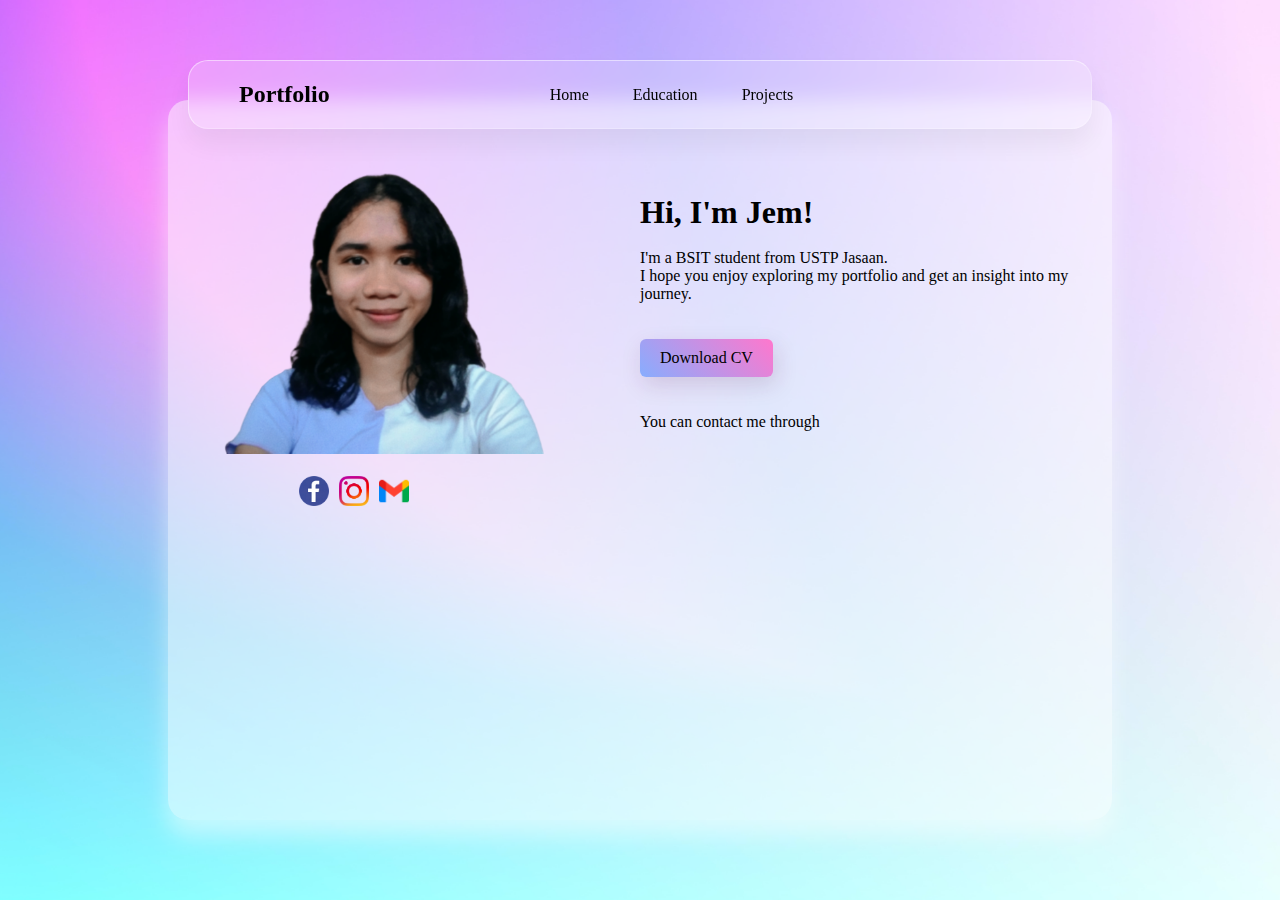
<file: B/index.html>
<!DOCTYPE html>
<html>
<head>
    <meta charset="UTF-8">
    <meta name="viewport" content="width=device-width, initial-scale=1.0">
    <meta http-equiv="X-UA-Compatible" content="ie=edge">
    <title>Portfolio</title>
    <link rel="stylesheet" href="style.css">
</head>
<body>

    <section class="home" id="home">
        <div class="container">
            <header>
                <h2>Portfolio</h2>
                <!-- <a href="#" class="logo">Portfolio</a> -->
                
                <nav>
                    <ul>
                        <li><a href="index.html">Home</a></li>
                        <!-- <li><a href="About.html">About</a></li> -->
                        <li><a href="ea.html">Education</a></li>
                        <li><a href="projects.html">Projects</a></li>
                    </ul>
                </nav>
            </header>
            <img src="img/pic.png" class="feature-img">

            <div class="content">
                <br><br><br>
                <h1>Hi, I'm Jem!</h1> <br>
                <p>I'm a BSIT student from USTP Jasaan. <br> I hope you enjoy exploring my portfolio and get an insight into my journey.</p> <br><br>
                
                <a href="file.pdf" target="_blank" class="btn">Download CV</a> 
                <br><br><br>
                <p>You can contact me through</p>
            </div>
            <div class="social">
                <a href="https://www.facebook.com/auxmelin/" target="_blank">
                    <img src="img/fb.png" class="social-img">
                </a>
                <a href="https://www.instagram.com/izthisjem/" target="_blank">
                    <img src="img/ig.png" class="social-img">
                </a>
                <a href="mailto:palacat.jemilin@gmail.com" target="_blank">
                    <img src="img/gm.png" class="social-img">
                </a>
            </div>
        </div>
    </section>

</body>
</html>
</file>
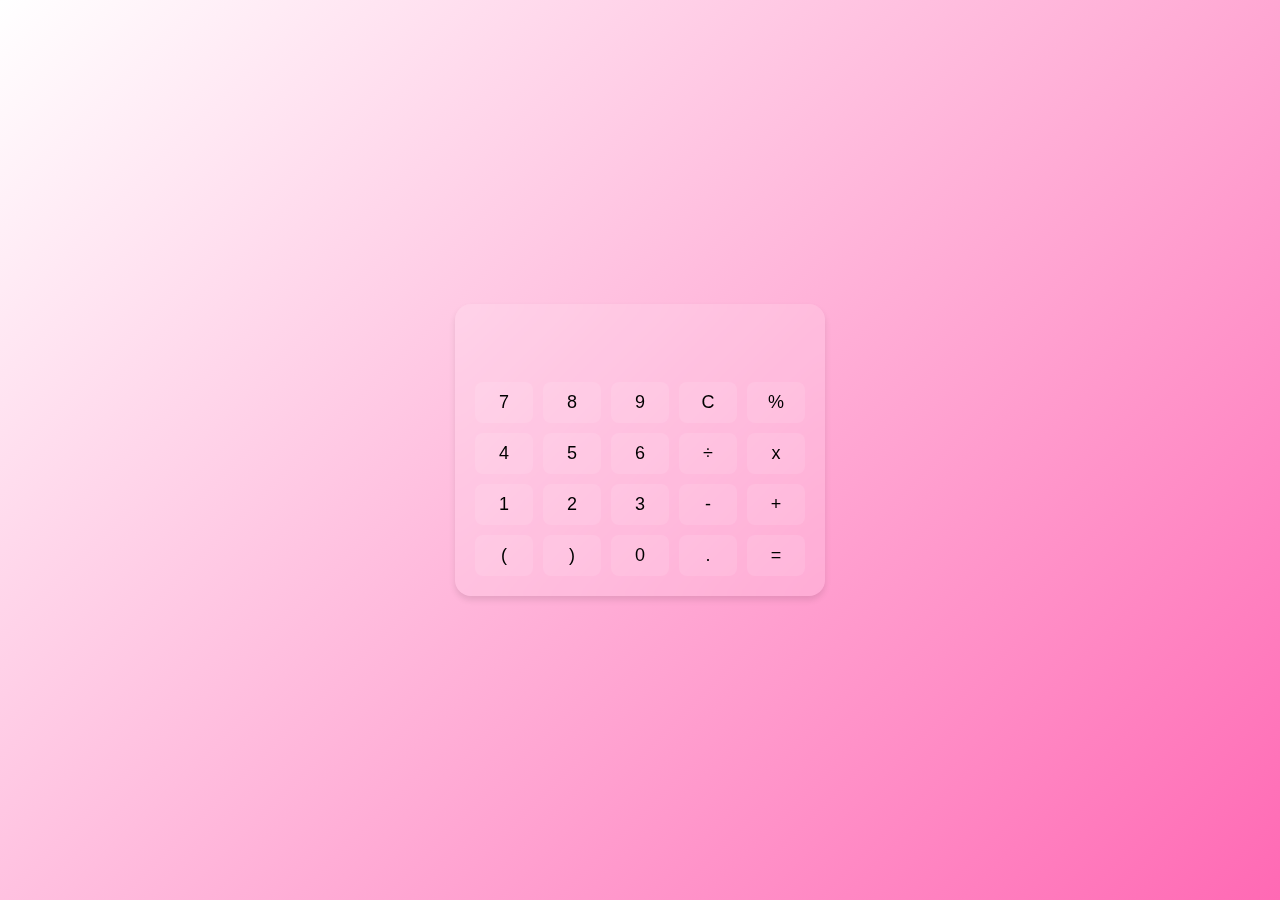
<file: B/calculator/index.html>
<!DOCTYPE html>
<html lang="en">
<head>
  <meta charset="UTF-8">
  <meta name="viewport" content="width=device-width, initial-scale=1.0">
  <title>Glassmorphism Calculator</title>
  <link rel="stylesheet" href="styles.css">
</head>
<body>
  <div class="calculator">
    <div class="display">
      <input type="text" id="output" readonly>
    </div>
    <div class="buttons">
        <button onclick="appendToOutput('7')">7</button>
        <button onclick="appendToOutput('8')">8</button>
        <button onclick="appendToOutput('9')">9</button>
        <button onclick="clearAll()">C</button>
        <button onclick="appendToOutput('%')">%</button>

        <button onclick="appendToOutput('4')">4</button>
        <button onclick="appendToOutput('5')">5</button>
        <button onclick="appendToOutput('6')">6</button>
        <button onclick="appendToOutput('/')">÷</button>
        <button onclick="appendToOutput('*')">x</button>

        <button onclick="appendToOutput('1')">1</button>
        <button onclick="appendToOutput('2')">2</button>
        <button onclick="appendToOutput('3')">3</button>
        <button onclick="appendToOutput('-')">-</button>
        <button onclick="appendToOutput('+')">+</button>

        <button onclick="appendToOutput('(')">(</button>
        <button onclick="appendToOutput(')')">)</button>
        <button onclick="appendToOutput('0')">0</button>
        <button onclick="appendToOutput('.')">.</button>
        <button onclick="calculate()">=</button>
      
       

    </div>
  </div>
  <script src="script.js"></script>
</body>
</html>
</file>
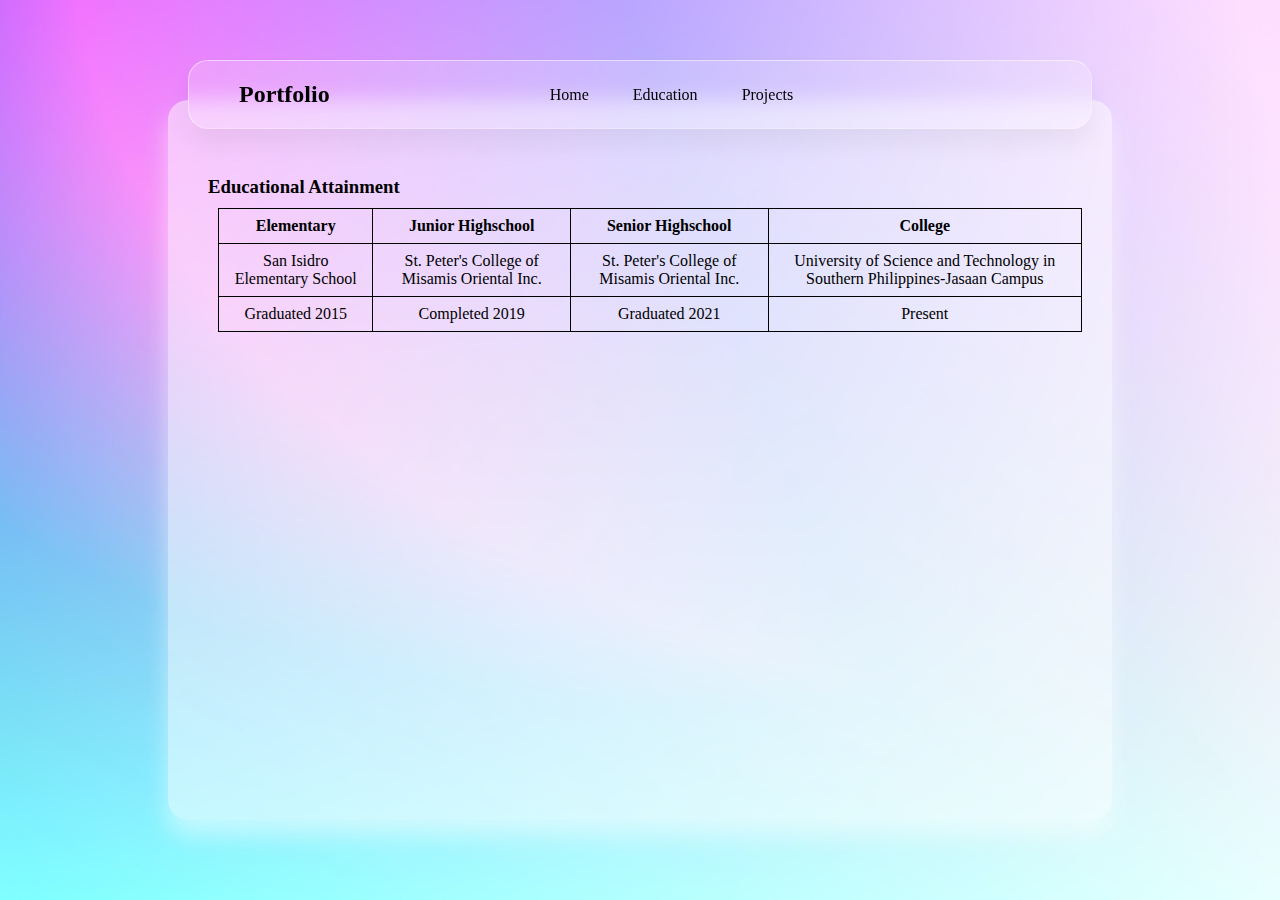
<file: B/ea.html>
<!DOCTYPE html>
<html>
    <head>
        <meta charset="UTF-8">
        <meta name="veiwport" content="width-device-width, initial-scale=1.0">
        <meta http-equiv = "X-UA-Compatible" content="ie=edge">
        <title>Portfolio</title>
        <link rel="stylesheet" href="style.css">
    </head>
    <body>

        <section>
            <div class="container">
                <header>
                    <h2>Portfolio</h2>
                    <!-- <a href="#" class="logo">Portfolio</a> -->
                    
                    <nav>
                        <ul>
                            <li><a href="index.html">Home</a></li>
                            <!-- <li><a href="About.html">About</a></li> -->
                            <li><a href="ea.html">Education</a></li>
                            <li><a href="projects.html">Projects</a></li>
                           
                    </ul></nav>
                </header>
                <br><br>
                <h3>Educational Attainment</h3>

                <table>
                    <tr>
                    
                        <th>Elementary</th>
                        <th>Junior Highschool</th>
                        <th>Senior Highschool</th>
                        <th>College</th>
                    </tr>
                    <tr>
                    <td> San Isidro Elementary School</td>
                    <td>St. Peter's College of Misamis Oriental Inc.</td>
                    <td>St. Peter's College of Misamis Oriental Inc.</td>
                    <td>University of Science and Technology in Southern Philippines-Jasaan Campus</td>
                    </tr>
                    <tr>
                        <td>Graduated 2015</td>
                        <td>Completed 2019</td>
                        <td>Graduated 2021</td>
                        <td>Present</td>
                    </tr>
                  <!--   <tr>
                        <td><img src="img/1.jpg"></td>
                        <td><img src="img/2.jpg"></td>
                        <td><img src="img/3.jpg"></td>
                    </tr> -->
                </table>
        </section>

        
    </body>
</html>
</file>
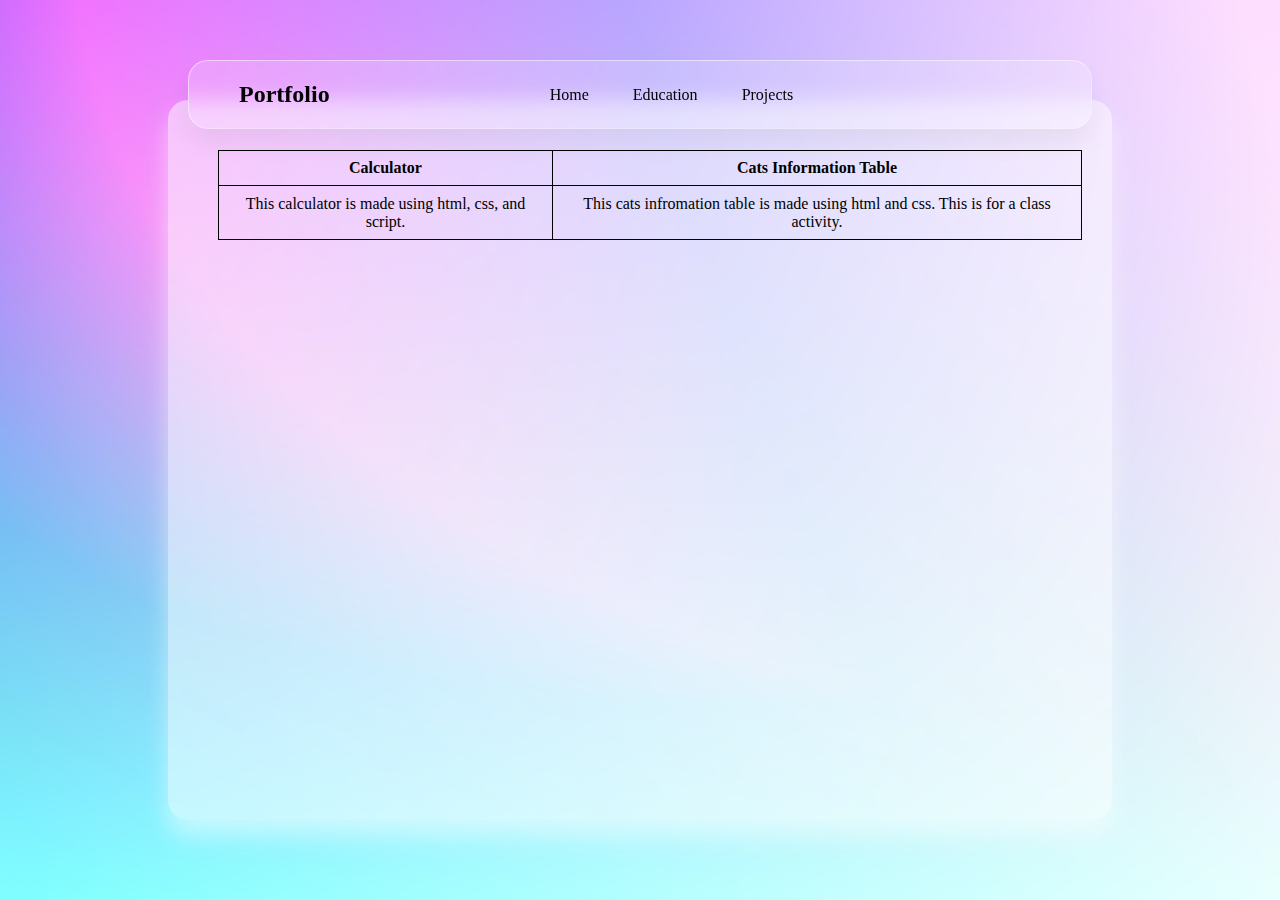
<file: B/projects.html>
<!DOCTYPE html>
<html>
    <head>
        <meta charset="UTF-8">
        <meta name="veiwport" content="width-device-width, initial-scale=1.0">
        <meta http-equiv = "X-UA-Compatible" content="ie=edge">
        <title>Portfolio</title>
        <link rel="stylesheet" href="proj.css">
    </head>
    <body>

        <section>
            <div class="container">
                <header>
                    <h2>Portfolio</h2>
                    <!-- <a href="#" class="logo">Portfolio</a> -->
                    
                    <nav>
                        <ul>
                            <li><a href="index.html">Home</a></li>
                            <!-- <li><a href="About.html">About</a></li> -->
                            <li><a href="ea.html">Education</a></li>
                            <li><a href="projects.html">Projects</a></li>
                           
                    </ul></nav>
                </header>
                <!-- <div class="grid-container">
                    <div class="grid-item"><a href="calculator/index.html" target="_blank">Calculator</a></div>
                    <div class="grid-item"><a href="cats/A.html" target="_blank">Class Activity</a></div>
                    <div class="grid-item"><a href="#">Project 3</a></div>
        
                </div> -->
                <!-- <div class="image-container">
                    <a href="calculator/index.html" target="_blank">
                        <img src="img/calc.png"> </a>
                        <div class="image-description">
                            <h3>Calculator</h3>
                            <p>This calculator is made usinng html, css, and javascript.</p>
                        </div>
                   
                </div> -->

                <table>
                    <th><a href="calculator/index.html" target="_blank">Calculator</a></th>
                    <th><a href="cats/A.html" target="_blank">Cats Information Table</a></th>
                    
                </tr>
                <tr>
                <td>This calculator is made using html, css, and script.</td>
                <td>This cats infromation table is made using html and css. This is for a class activity.</td>
          
                </tr>
                <!-- <tr>
                    <td>  <a href="calculator/index.html" target="_blank">
                        <img src="img/calc.png"></a></td>
                        <td>  <a href="cats/A.html" target="_blank">
                            <img src="img/cats.png"></a></td>
                </tr> -->
                </table>
            </div>
        </section>

        
    </body>
</html>
</file>
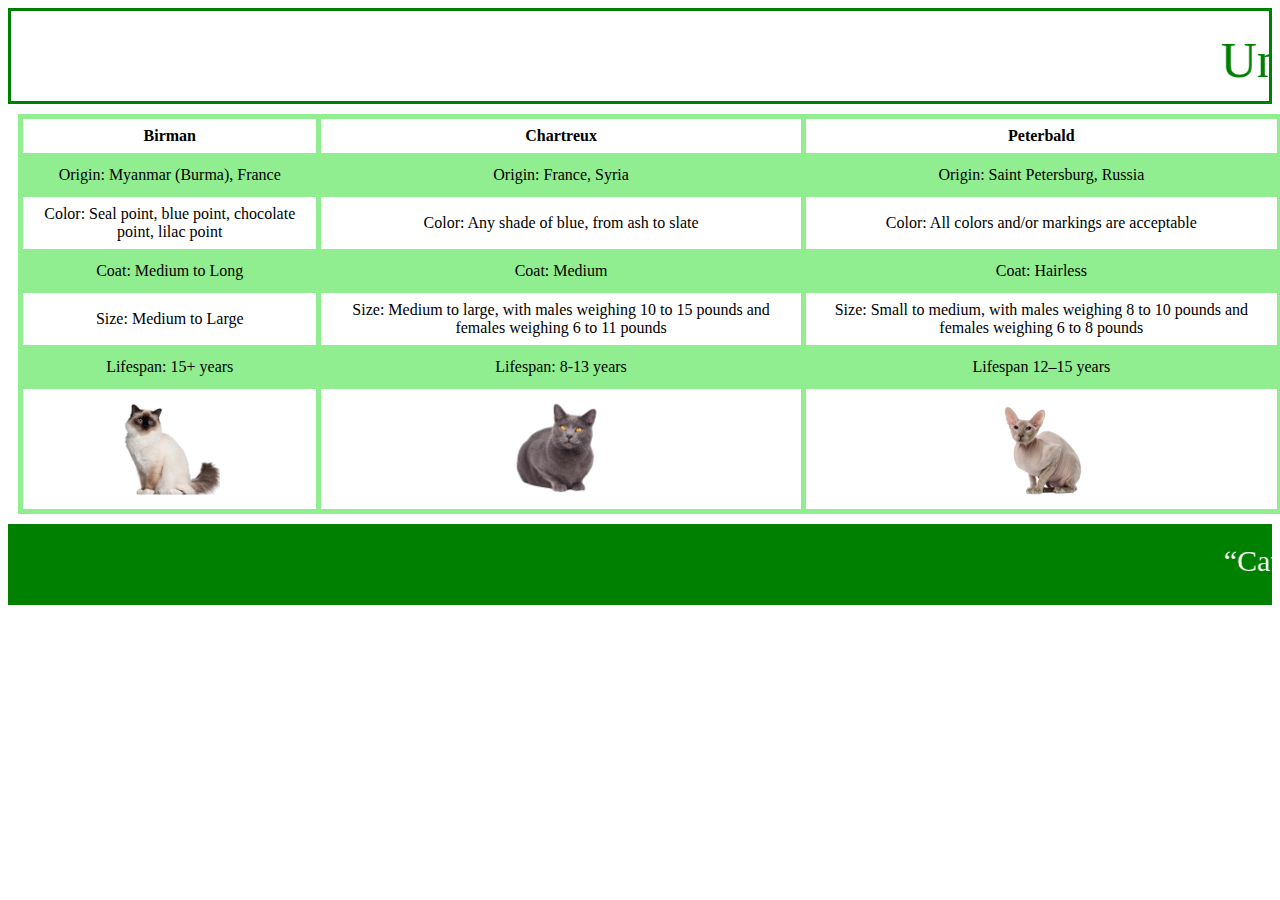
<file: B/cats/A.html>
<!DOCTYPE html>
<html>
<head>
	<title>Cat Breeds</title>
</head>
<link rel="stylesheet" type="text/css" href="b.css">
<body>
<center>
	
	<div class="marquee"> 
	<marquee> University of Science and Technology in Southern Philippines </marquee> 
	</div>
	
<table>
		<tr>
			<th>Birman</th>
			<th>Chartreux</th>
			<th>Peterbald</th>
		</tr>
		<tr>
			<td>Origin: Myanmar (Burma), France</td>
			<td>Origin: France, Syria</td>
			<td>Origin: Saint Petersburg, Russia</td>
		</tr>
		<tr>
			
			<td>Color: Seal point, blue point, chocolate point, lilac point</td>
			<td>Color: Any shade of blue, from ash to slate</td>

			<td>Color: 
All colors and/or markings are acceptable</td>
		</tr>
		<tr>
			
			<td>Coat: 
Medium to Long</td>
			<td>Coat: 
Medium</td>
			<td>Coat: 
Hairless</td>
		</tr>
		<tr>
			
			<td>Size: 
Medium to Large</td>
<td>Size:
Medium to large, with males weighing 10 to 15 pounds and females weighing 6 to 11 pounds</td>
			<td>Size: 
Small to medium, with males weighing 8 to 10 pounds and females weighing 6 to 8 pounds</td>
<tr>
	<td>Lifespan: 15+ years</td>
	<td>Lifespan: 8-13 years</td>
	<td>Lifespan 12–15 years</td>
</tr>
		</tr>

			<td>
				<img src="birman.png"  class="small-image">
			</td>
			<td>
				<img src="chartreux.png" class="small-image">
			</td>
			<td>
				<img src="peterbald.png" class="small-image">
			</td>
		</tr>
</table>

	<div class="hi">
	<marquee>  “Cats are connoisseurs of comfort.” – James Herriot. <marquee>
</div>


</center>
</body>
</html>
</file>
<file: B/style.css>
@import url('https://fonts.googleapis.com/css2?family=Poppins:wght@300;400&display=swap');
*
{
    margin: 0;
    padding: 0;
    box-sizing: border-box;
   
}

section {
    /* font-family: 'Poppins', sans-serif; */
display: flex;
justify-content: center;
align-items: center;
min-height: 100vh;
background: url(img/bg.jpg);
background-size: cover;
background-position: center;
background-attachment: fixed;
padding: 50px;
}

.container {
    font-size: medium;
    padding: 2;
    position: relative;
    margin-top: 20px;
    width:calc(80%);
    height: calc(80vh);
    min-height: 300px;
    background: rgba(255, 255, 255, 0.5);
    box-shadow: 0 15px 25px rgba(255, 255, 255, 0.5);
    border-radius: 20px;
    /* display: flex; */
    justify-content: space-between;
    /* align-items: center; */
    padding: 40px;
   
    }

header {
    position: absolute;
    top: -40px;
    right: 20px;
    left: 20px;
    padding: 20px 50px;
    display: flex;
    justify-content: space-between;
    align-items: center;
    background: rgba(255, 255, 255, 0.2);
    box-shadow: 0 15px 25px rgba(0, 0, 0, 0.05);
    border-radius: 20px;
    backdrop-filter: blur(10px);
    border: 1px solid rgba(255, 255, 255, 0.25);
    border-top: 1px solid rgba(255, 255, 255, 0.5);
    border-left: 1px solid rgba(255, 255, 255, 0.5);
    }

    .content .btn {
        display: inline-block;
        background: linear-gradient(45deg, #87adfe, #ff77cd);
        border-radius: 6px;
        padding: 10px 20px;
        box-sizing: border-box;
        text-decoration: none;
        color: #000;
        box-shadow:3px 8px 22px rgba(94, 28, 68, 0.15) 
        
        ;
    }
    
 .navbar {
	width: 100%;
	margin-left: 10%;
	height: 15vh;
	margin: auto;
	display: flex;
	align-items: center;
	position: sticky;
	flex: 1;
	padding-left: none;
	top: 0;
}

nav {
	position: sticky;
	flex: 1;
	padding-left: 200px;
	top: 0;
}

nav ul li {
	display: inline-block;
	list-style: none;
	margin: 0px 20px;

}

nav ul li a {
	text-decoration: none;
	color: #000;
	transition: background-color 0.3s ease;
}

nav ul li a:hover {
	background: linear-gradient(45deg, #87adfe, #ff77cd);
	border-radius: 5px;
	padding: 5px;
	color: #fff;	
}

.feature-img {
	float: left;
	width: 40%;
	margin-right: 10%;
    margin-bottom: 10px;
}
.social {
	display: left;
	margin-top: 40px;
	display: flex;
	margin-left: 10%;
}


.social img {
    display: right;
margin-right:5px;
	width: 30px;
	margin: 5px;
   
}
.image-container {
    /* position: relative; */
    /* width: 30%; 
    height: 30%; */
    /* margin: 50px auto; */
}
.image-container img {
    justify-content: space-evenly;
    display: block;
    width: 30%;
}
.image-description h2,p{
    display: flex;
}
.hobby {
        width: 500px;
        
        color: #black;
        padding: 20px;
        box-shadow: 0 14px 28px rgba(0, 0, 0, 0.25), 0 10px rgba(0, 0, 0, 0.22);
    }
    
.hobby li {
        margin: 20px 0;
        padding: 10px;
    }
.bar {
        display: block;
        height: 1px solid rgba(0,0,0,0.3);
        border-radius: 10px;
        overflow: hidden;
        box-shadow: 0 1px 3px rgba(0, 0, 0,12), 0 1px 2px rgba(0, 0, 0,24);
        transition: all 0.3s cubic-bezier(.25,.8,.25,1)}
    
    .bar:hover {
        box-shadow: 0 14px 28px rgba(241, 241, 241, 0.336), 0 10px 10px rgba(255, 255, 255, 0.22);
    }
    
    .bar span{
        height: 20px;
        float: left;
        background: linear-gradient(45deg, #87adfe, #ff77cd)
    }
    
    .sic{
        width: 90%;
        animation: sic 4s ;
    }
    .pho{
        width: 70%;
        animation: pho 4s ;
    }
    .mov{
        width: 40%;
        animation: mov 4s ;
    }
    .net{
        width: 60%;
        animation: net 4s ;
    }
    @keyframes sic {
        0% {
            width: 0%;
        }
        100% {
            width: 90%;
        }
    }
    @keyframes pho {
        0% {
            width: 0%;
        }
        100% {
            width: 70%;
        }
    }
    @keyframes mov {
        0% {
            width: 0%;
        }
        100% {
            width: 40%;
        }
    }
    @keyframes net {
        0% {
            width: 0%;
        }
        100% {
            width: 60%;
        }
    }

    table {
        padding: 50px;
        height: 10vh;
        margin: 10px;
        border: 1px solid black;
        flex-direction:  column;
       border-collapse: collapse;
       width: 100%;
       }
         
       th, td {
           padding: 8px;
           border: 1px solid black;
           text-align: center;
           padding: 8px;
       }
         
       td img {
           width: 50%;
       }

       .grid-container {
        display: flex;
        grid-template-columns: repeat(3, 1fr);
        grid-gap: 10px;
        padding: 10px;
        margin-left: 20%;

    }
    
    .grid-item {
      
        height: 100px;
        width: 100px;
    }
</file>
<file: B/calculator/styles.css>
body {
    display: flex;
    justify-content: center;
    align-items: center;
    height: 100vh;
    margin: 0;
    background: linear-gradient(135deg, #ffffff, #ff69b4);
  }
  
  .calculator {
    background: rgba(255, 255, 255, 0.15);
    border-radius: 16px;
    padding: 20px;
    box-shadow: 0 4px 6px rgba(0, 0, 0, 0.1);
    backdrop-filter: blur(10px);
  }
  
  .display {
    text-align: right;
    margin-bottom: 10px;
  }
  
  input[type="text"] {
    width: 100%;
    padding: 10px;
    font-size: 24px;
    border: none;
    background: transparent;
    color: black;
  }
  
  .buttons {
    display: grid;
    grid-template-columns: repeat(5, 1fr);
    gap: 10px;
  }
  
  button {
    padding: 10px;
    font-size: 18px;
    border: none;
    background: rgba(255, 255, 255, 0.1);
    border-radius: 8px;
    cursor: pointer;
    transition: background 0.3s ease;
  }
  
  button:hover {
    background: rgba(255, 255, 255, 0.2);
  }
</file>
<file: B/proj.css>
@import url('https://fonts.googleapis.com/css2?family=Poppins:wght@300;400&display=swap');
*
{
    margin: 0;
    padding: 0;
    box-sizing: border-box;
   
}

section {
    /* font-family: 'Poppins', sans-serif; */
display: flex;
justify-content: center;
align-items: center;
min-height: 100vh;
background: url(img/bg.jpg);
background-size: cover;
background-position: center;
background-attachment: fixed;
padding: 50px;
}

.container {
    font-size: medium;
    padding: 2;
    position: relative;
    margin-top: 20px;
    width:calc(80%);
    height: calc(80vh);
    min-height: 300px;
    background: rgba(255, 255, 255, 0.5);
    box-shadow: 0 15px 25px rgba(255, 255, 255, 0.5);
    border-radius: 20px;
    /* display: flex; */
    justify-content: space-between;
    /* align-items: center; */
    padding: 40px;
   
    }

header {
    position: absolute;
    top: -40px;
    right: 20px;
    left: 20px;
    padding: 20px 50px;
    display: flex;
    justify-content: space-between;
    align-items: center;
    background: rgba(255, 255, 255, 0.2);
    box-shadow: 0 15px 25px rgba(0, 0, 0, 0.05);
    border-radius: 20px;
    backdrop-filter: blur(10px);
    border: 1px solid rgba(255, 255, 255, 0.25);
    border-top: 1px solid rgba(255, 255, 255, 0.5);
    border-left: 1px solid rgba(255, 255, 255, 0.5);
    }

    .content .btn {
        display: inline-block;
        background: linear-gradient(45deg, #87adfe, #ff77cd);
        border-radius: 6px;
        padding: 10px 20px;
        box-sizing: border-box;
        text-decoration: none;
        color: #000;
        box-shadow:3px 8px 22px rgba(94, 28, 68, 0.15) 
        
        ;
    }
    
 .navbar {
	width: 100%;
	margin-left: 10%;
	height: 15vh;
	margin: auto;
	display: flex;
	align-items: center;
	position: sticky;
	flex: 1;
	padding-left: none;
	top: 0;
}

nav {
	position: sticky;
	flex: 1;
	padding-left: 200px;
	top: 0;
}

nav ul li {
	display: inline-block;
	list-style: none;
	margin: 0px 20px;

}

nav ul li a {
	text-decoration: none;
	color: #000;
	transition: background-color 0.3s ease;
}

nav ul li a:hover {
	background: linear-gradient(45deg, #87adfe, #ff77cd);
	border-radius: 5px;
	padding: 5px;
	color: #fff;	
}

.feature-img {
	float: left;
	width: 40%;
	margin-right: 10%;
    margin-bottom: 10px;
}
.social {
	display: left;
	margin-top: 40px;
	display: flex;
	margin-left: 10%;
}


.social img {
    display: right;
margin-right:5px;
	width: 30px;
	margin: 5px;
   
}
.image-container {
    /* position: relative; */
    /* width: 30%; 
    height: 30%; */
    /* margin: 50px auto; */
}
.image-container img {
    justify-content: space-evenly;
    display: block;
    width: 30%;
}
.image-description h2,p{
    display: flex;
}

    table {
        padding: 50px;
        height: 10vh;
        margin: 10px;
        border: 1px solid black;
        flex-direction:  column;
       border-collapse: collapse;
       width: 100%;
       }
         
       th, td {
           padding: 8px;
           border: 1px solid black;
           text-align: center;
           padding: 8px;
       }
         
       td img {
           width: 50%;
       }

  table a{
    text-decoration: none;
    color: #000;
	transition: background-color 0.3s ease;
  }

  table a:hover {
	background: linear-gradient(45deg, #87adfe, #ff77cd);
	border-radius: 5px;
	padding: 5px;
	color: #fff;	}
</file>
<file: B/cats/b.css>
.marquee {

    height: 50px;
    overflow: hidden;
    position: relative;
    border: 3px solid green;
    padding-top: 20px;
    padding-bottom: 20px;
    font-size: 50px;
    color: green;
}

.small-image {
 width: 100px; /* Set the width of the image */
 height: 100px; /* Set the height of the image */
 object-fit: cover; /* Control how the image is resized */
}
.hi{
	width: 100%;
 	border: 2px;
  	margin: 0;
  	background-color: green;
  	color: white;
  	padding-top: 20px;
  	font-size: 30px;
    padding-bottom: 20px;
  }
 table {
 			padding: 50px;
 			height: 10vh;
 			margin: 10px;
 			border: 5px solid Lightgreen;
 			flex-direction:  column;
            border-collapse: collapse;
            width: 100%;
        }
          
        th, td {
        	padding: 8px;
        	border: 5px solid lightgreen;
            text-align: center;
            padding: 8px;

        }
          
        tr:nth-child(even) {
            background-color: Lightgreen;
        }
</file>
